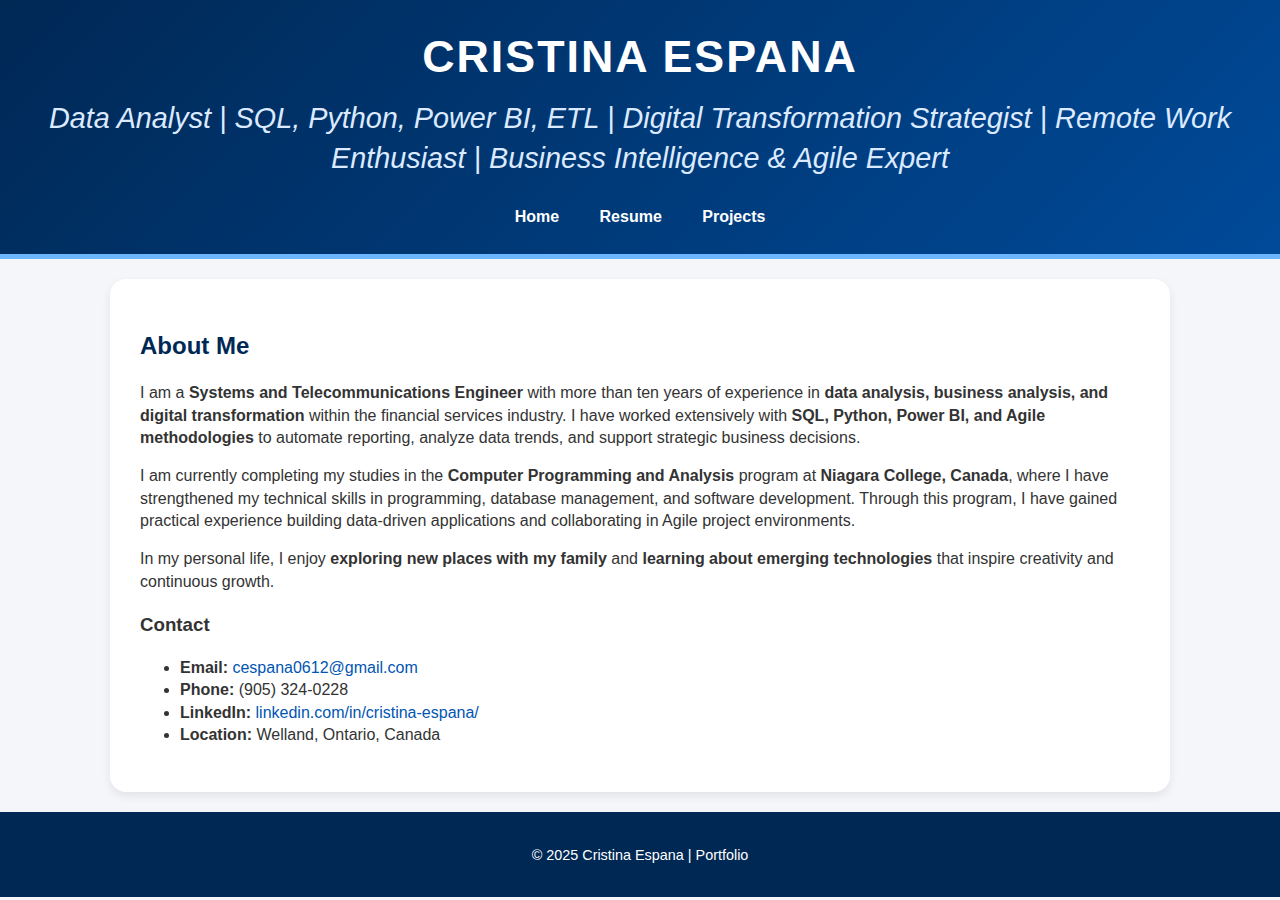
<file: index.html>
<!DOCTYPE html>
<html lang="en">

<head>
    <meta charset="UTF-8">
    <meta name="viewport" content="width=device-width, initial-scale=1.0">
    <title>Cristina Espana - Portfolio</title>
    <link rel="stylesheet" href="css/styles.css">
</head>

<body>
    <header>
        <div class="header-content">
            <div class="name-title">
                <h1>Cristina Espana</h1>
                <p class="subtitle">
                    Data Analyst | SQL, Python, Power BI, ETL | Digital Transformation Strategist |
                    Remote Work Enthusiast | Business Intelligence & Agile Expert
                </p>
            </div>
            <nav>
                <a href="index.html">Home</a>
                <a href="resume.html">Resume</a>
                <a href="projects.html">Projects</a>
            </nav>
        </div>
    </header>

    <section class="home">
        <h2>About Me</h2>
        <p>
            I am a <strong>Systems and Telecommunications Engineer</strong> with more than ten years of experience in
            <strong>data analysis, business analysis, and digital transformation</strong> within the financial
            services industry. I have worked extensively with <strong>SQL, Python, Power BI, and Agile
                methodologies</strong>
            to automate reporting, analyze data trends, and support strategic business decisions.
        </p>
        <p>
            I am currently completing my studies in the <strong>Computer Programming and Analysis</strong> program at
            <strong>Niagara College, Canada</strong>, where I have strengthened my technical skills in programming,
            database
            management, and software development. Through this program, I have gained practical experience building
            data-driven
            applications and collaborating in Agile project environments.
        </p>
        <p>
            In my personal life, I enjoy <strong>exploring new places with my family</strong> and <strong>learning about
                emerging technologies</strong> that inspire creativity and continuous growth.
        </p>
        <h3>Contact</h3>
        <ul>
            <li><strong>Email:</strong> <a href="mailto:cespana0612@gmail.com">cespana0612@gmail.com</a></li>
            <li><strong>Phone:</strong> (905) 324-0228</li>
            <li><strong>LinkedIn:</strong> <a href="https://www.linkedin.com/in/cristina-espana/"
                    target="_blank">linkedin.com/in/cristina-espana/</a></li>
            <li><strong>Location:</strong> Welland, Ontario, Canada</li>
        </ul>
    </section>

    <footer>
        <p>© 2025 Cristina Espana | Portfolio</p>
    </footer>
</body>

</html>
</file>
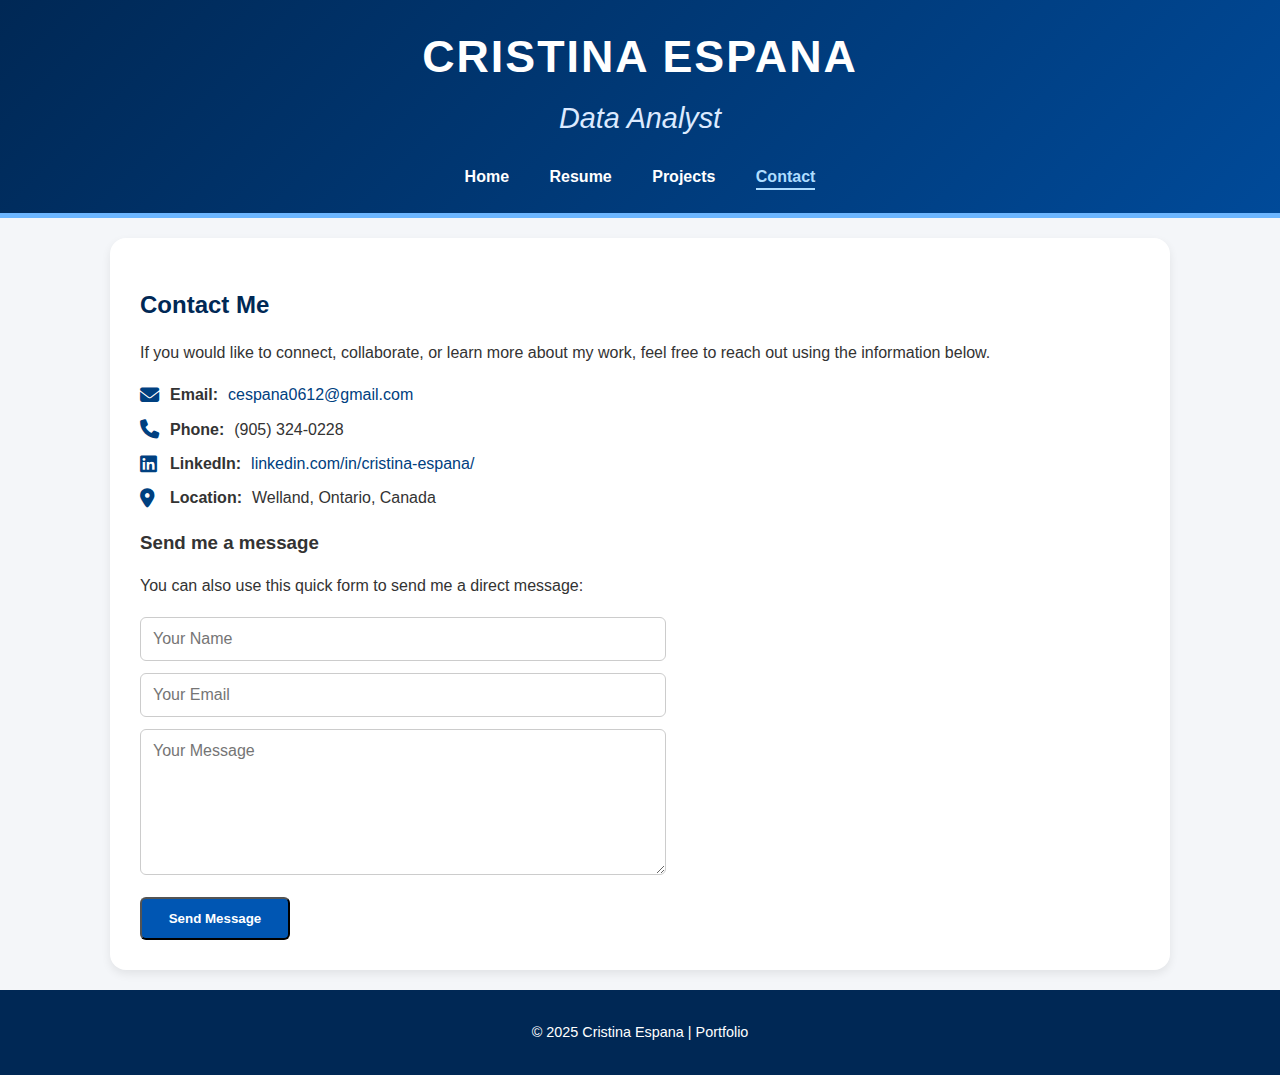
<file: contact.html>
<!DOCTYPE html>
<html lang="en">

<head>
    <meta charset="UTF-8">
    <meta name="viewport" content="width=device-width, initial-scale=1.0">
    <title>Contact - Cristina Espana</title>
    <link rel="stylesheet" href="https://cdnjs.cloudflare.com/ajax/libs/font-awesome/6.5.0/css/all.min.css">
    <link rel="stylesheet" href="css/styles.css">
</head>

<body>

    <header>
        <div class="header-content">
            <div class="name-title">
                <h1>Cristina Espana</h1>
                <p class="subtitle">Data Analyst</p>
            </div>
            <nav>
                <a href="index.html">Home</a>
                <a href="resume.html">Resume</a>
                <a href="projects.html">Projects</a>
                <a href="contact.html" class="active">Contact</a>
            </nav>
        </div>
    </header>

    <section class="contact">
        <h2>Contact Me</h2>
        <p>
            If you would like to connect, collaborate, or learn more about my work, feel free to reach out using the
            information below.
        </p>

        <ul class="contact-list">
            <li>
                <i class="fas fa-envelope"></i>
                <strong>Email:</strong>
                <a href="mailto:cespana0612@gmail.com">cespana0612@gmail.com</a>
            </li>

            <li>
                <i class="fas fa-phone"></i>
                <strong>Phone:</strong>
                (905) 324-0228
            </li>

            <li>
                <i class="fab fa-linkedin"></i>
                <strong>LinkedIn:</strong>
                <a href="https://www.linkedin.com/in/cristina-espana/"
                    target="_blank">linkedin.com/in/cristina-espana/</a>
            </li>

            <li>
                <i class="fas fa-location-dot"></i>
                <strong>Location:</strong>
                Welland, Ontario, Canada
            </li>
        </ul>

        <h3>Send me a message</h3>
        <p>You can also use this quick form to send me a direct message:</p>

        <form class="contact-form" action="https://formsubmit.co/cespana0612@gmail.com" method="POST">
            <input type="text" name="name" placeholder="Your Name" required>
            <input type="email" name="email" placeholder="Your Email" required>
            <textarea name="message" placeholder="Your Message" required></textarea>
            <button type="submit" class="btn">Send Message</button>

            <!-- FormSubmit settings -->
            <input type="hidden" name="_blacklist" value="spam, scam">
            <input type="hidden" name="_captcha" value="false">
        </form>
    </section>

    <footer>
        <p>© 2025 Cristina Espana | Portfolio</p>
    </footer>

</body>

</html>
</file>
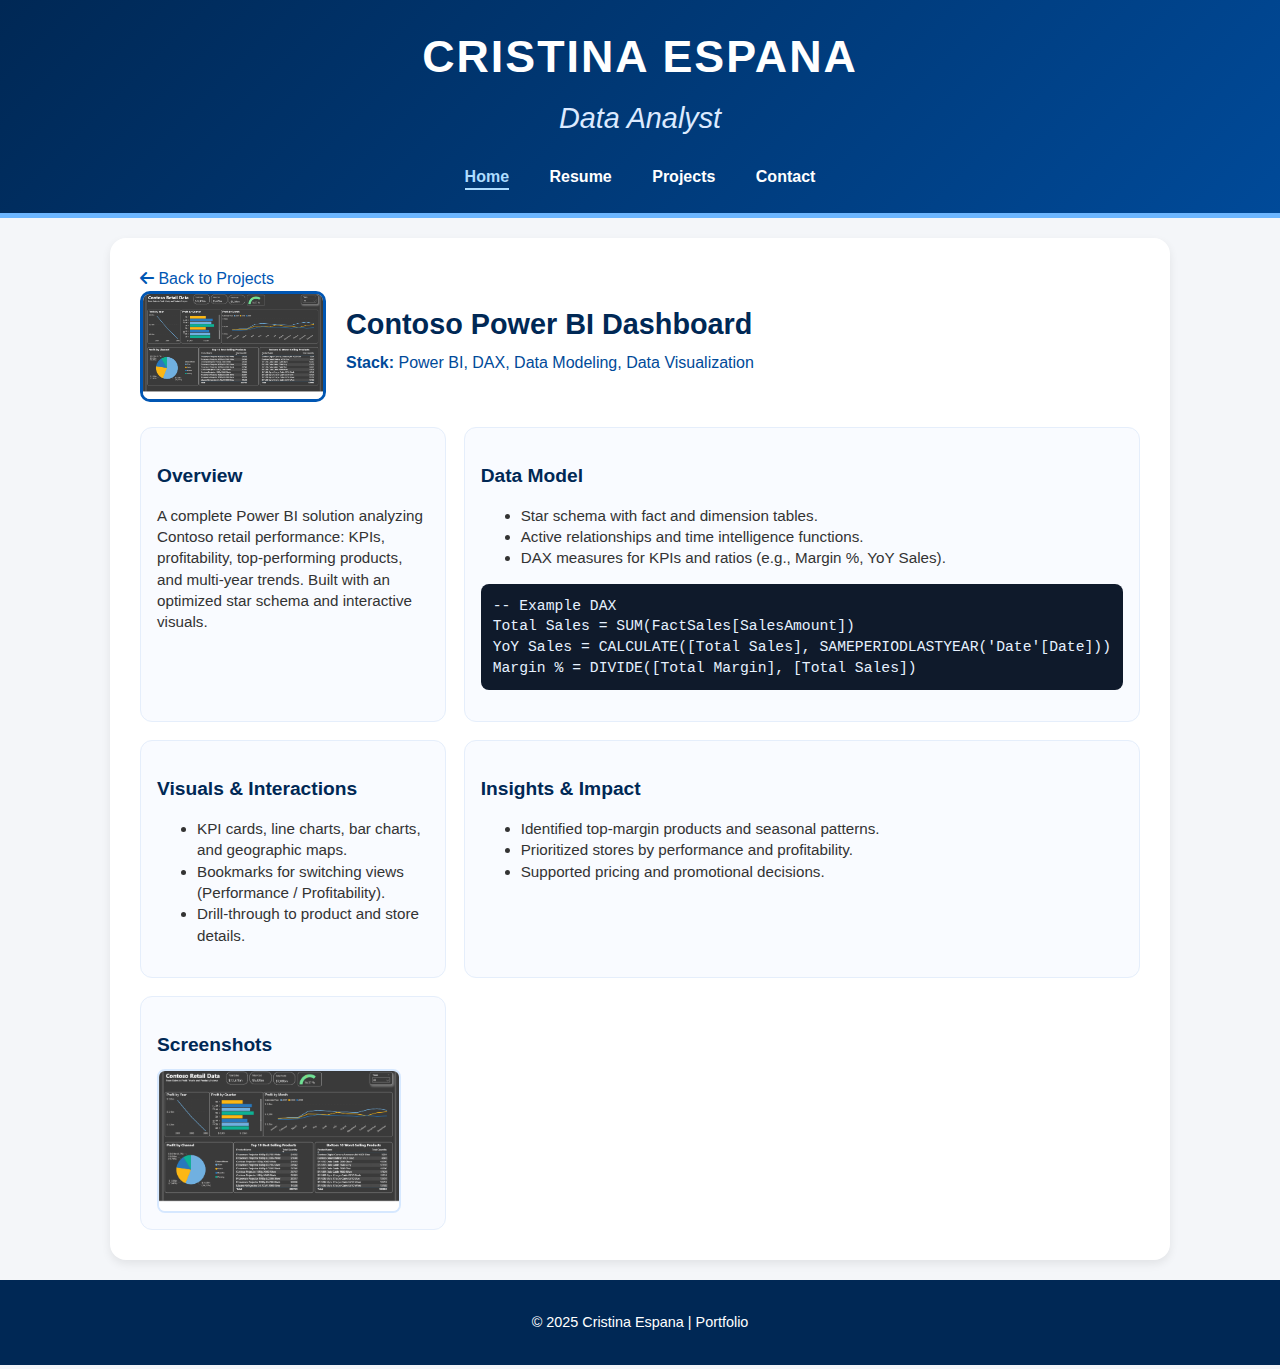
<file: contoso.html>
<!DOCTYPE html>
<html lang="en">

<head>
    <meta charset="UTF-8" />
    <meta name="viewport" content="width=device-width, initial-scale=1.0" />
    <title>Contoso Power BI Dashboard — Cristina Espana</title>
    <link rel="stylesheet" href="https://cdnjs.cloudflare.com/ajax/libs/font-awesome/6.5.0/css/all.min.css">
    <link rel="stylesheet" href="css/styles.css">
</head>

<body>
    <header>
        <div class="header-content">
            <div class="name-title">
                <h1>Cristina Espana</h1>
                <p class="subtitle">Data Analyst</p>
            </div>
            <nav>
                <a href="index.html" class="active">Home</a>
                <a href="resume.html">Resume</a>
                <a href="projects.html">Projects</a>
                <a href="contact.html">Contact</a>
            </nav>
        </div>
    </header>

    <section class="project-detail">
        <a href="projects.html"><i class="fa-solid fa-arrow-left"></i> Back to Projects</a>

        <div class="detail-header">
            <img src="images/contoso.png" alt="Contoso Power BI Screenshot" class="project-image">
            <div class="detail-title">
                <h2>Contoso Power BI Dashboard</h2>
                <p class="detail-subtitle"><strong>Stack:</strong> Power BI, DAX, Data Modeling, Data Visualization</p>
                <div class="detail-actions">
                    
                    <!--<i class="fa-solid fa-chart-line" aria-hidden="true"></i> Live Report-->
                    </a>
                </div>
            </div>
        </div>

        <div class="detail-grid">
            <article>
                <h3>Overview</h3>
                <p>
                    A complete Power BI solution analyzing Contoso retail performance: KPIs, profitability,
                    top-performing products, and multi-year trends. Built with an optimized star schema and interactive
                    visuals.
                </p>
            </article>

            <article>
                <h3>Data Model</h3>
                <ul>
                    <li>Star schema with fact and dimension tables.</li>
                    <li>Active relationships and time intelligence functions.</li>
                    <li>DAX measures for KPIs and ratios (e.g., Margin %, YoY Sales).</li>
                </ul>
                <pre class="code-snippet"><code>-- Example DAX
Total Sales = SUM(FactSales[SalesAmount])
YoY Sales = CALCULATE([Total Sales], SAMEPERIODLASTYEAR('Date'[Date]))
Margin % = DIVIDE([Total Margin], [Total Sales])
</code></pre>
            </article>

            <article>
                <h3>Visuals & Interactions</h3>
                <ul>
                    <li>KPI cards, line charts, bar charts, and geographic maps.</li>
                    <li>Bookmarks for switching views (Performance / Profitability).</li>
                    <li>Drill-through to product and store details.</li>
                </ul>
            </article>

            <!-- Replace src with your Publish-to-Web iframe URL if you want to embed -->
            <!--
            <article>
                <h3>Embed (optional)</h3>
                <div class="embed-wrapper">
                    
                    <iframe title="Contoso Report" </iframe>
                </div>
                <p class="embed-note">
                    Note: Use Publish to Web only for non-sensitive, safe datasets.
                </p>
            </article>
            -->

            <article>
                <h3>Insights & Impact</h3>
                <ul>
                    <li>Identified top-margin products and seasonal patterns.</li>
                    <li>Prioritized stores by performance and profitability.</li>
                    <li>Supported pricing and promotional decisions.</li>
                </ul>
            </article>

            <article>
                <h3>Screenshots</h3>
                <div class="screenshot-row">
                    <img src="images/contoso.png" alt="Contoso Power BI Screenshot" class="project-image">
                </div>
            </article>

        </div>
    </section>

    <footer>
        <p>© 2025 Cristina Espana | Portfolio</p>
    </footer>
</body>

</html>
</file>
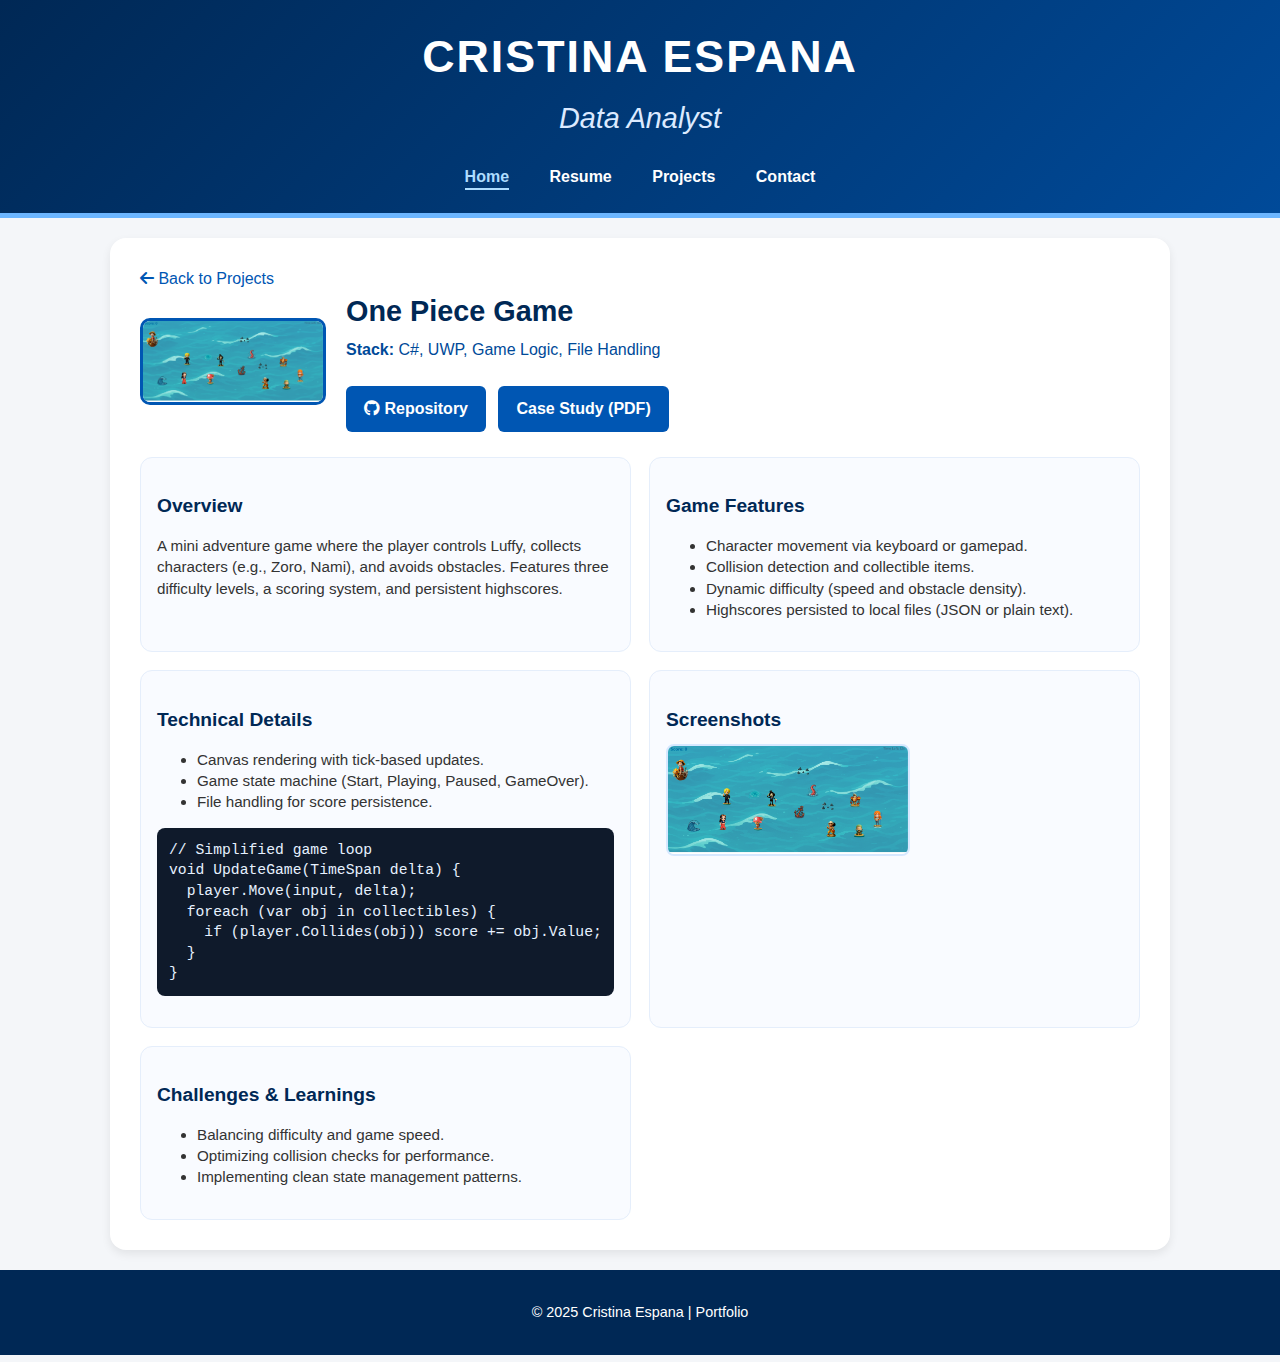
<file: onepiece.html>
<!DOCTYPE html>
<html lang="en">

<head>
    <meta charset="UTF-8" />
    <meta name="viewport" content="width=device-width, initial-scale=1.0" />
    <title>One Piece Game — Cristina Espana</title>
    <link rel="stylesheet" href="https://cdnjs.cloudflare.com/ajax/libs/font-awesome/6.5.0/css/all.min.css">
    <link rel="stylesheet" href="css/styles.css">

<body>
    <header>
        <div class="header-content">
            <div class="name-title">
                <h1>Cristina Espana</h1>
                <p class="subtitle">Data Analyst</p>
            </div>
            <nav>
                <a href="index.html" class="active">Home</a>
                <a href="resume.html">Resume</a>
                <a href="projects.html">Projects</a>
                <a href="contact.html">Contact</a>
            </nav>
        </div>
    </header>

    <section class="project-detail">
        <a href="projects.html"><i class="fa-solid fa-arrow-left"></i> Back to Projects</a>

        <div class="detail-header">
            <img src="images/onepiece.png" alt="One Piece Game Screenshot" class="project-image">
            <div class="detail-title">
                <h2>One Piece Game</h2>
                <p class="detail-subtitle"><strong>Stack:</strong> C#, UWP, Game Logic, File Handling</p>
                <div class="detail-actions">
                    <a href="https://github.com/CristinaEspana/One_Piece_Game" class="btn" >
                    <i class="fa-brands fa-github" aria-hidden="true"></i> Repository
                    </a>
                    <a href="docs/OnePiece_CaseStudy.pdf" class="btn" target="_fa-file-pdf" aria-hidden="true"></i> Case
                        Study (PDF)
                    </a>
                </div>
            </div>
        </div>

        <div class="detail-grid">
            <article>
                <h3>Overview</h3>
                <p>
                    A mini adventure game where the player controls Luffy, collects characters (e.g., Zoro, Nami), and
                    avoids obstacles.
                    Features three difficulty levels, a scoring system, and persistent highscores.
                </p>
            </article>

            <article>
                <h3>Game Features</h3>
                <ul>
                    <li>Character movement via keyboard or gamepad.</li>
                    <li>Collision detection and collectible items.</li>
                    <li>Dynamic difficulty (speed and obstacle density).</li>
                    <li>Highscores persisted to local files (JSON or plain text).</li>
                </ul>
            </article>

            <article>
                <h3>Technical Details</h3>
                <ul>
                    <li>Canvas rendering with tick-based updates.</li>
                    <li>Game state machine (Start, Playing, Paused, GameOver).</li>
                    <li>File handling for score persistence.</li>
                </ul>
                <pre class="code-snippet"><code>// Simplified game loop
void UpdateGame(TimeSpan delta) {
  player.Move(input, delta);
  foreach (var obj in collectibles) {
    if (player.Collides(obj)) score += obj.Value;
  }
}
</code></pre>
            </article>

            <article>
                <h3>Screenshots</h3>
                <div class="screenshot-row">
                    <img src="images/onepiece.png" alt="One Piece Game Screenshot" class="project-image">
                </div>
            </article>

            <article>
                <h3>Challenges & Learnings</h3>
                <ul>
                    <li>Balancing difficulty and game speed.</li>
                    <li>Optimizing collision checks for performance.</li>
                    <li>Implementing clean state management patterns.</li>
                </ul>
            </article>
        </div>
    </section>

    <footer>
        <p>© 2025 Cristina Espana | Portfolio</p>
    </footer>
</body>

</html>
</file>
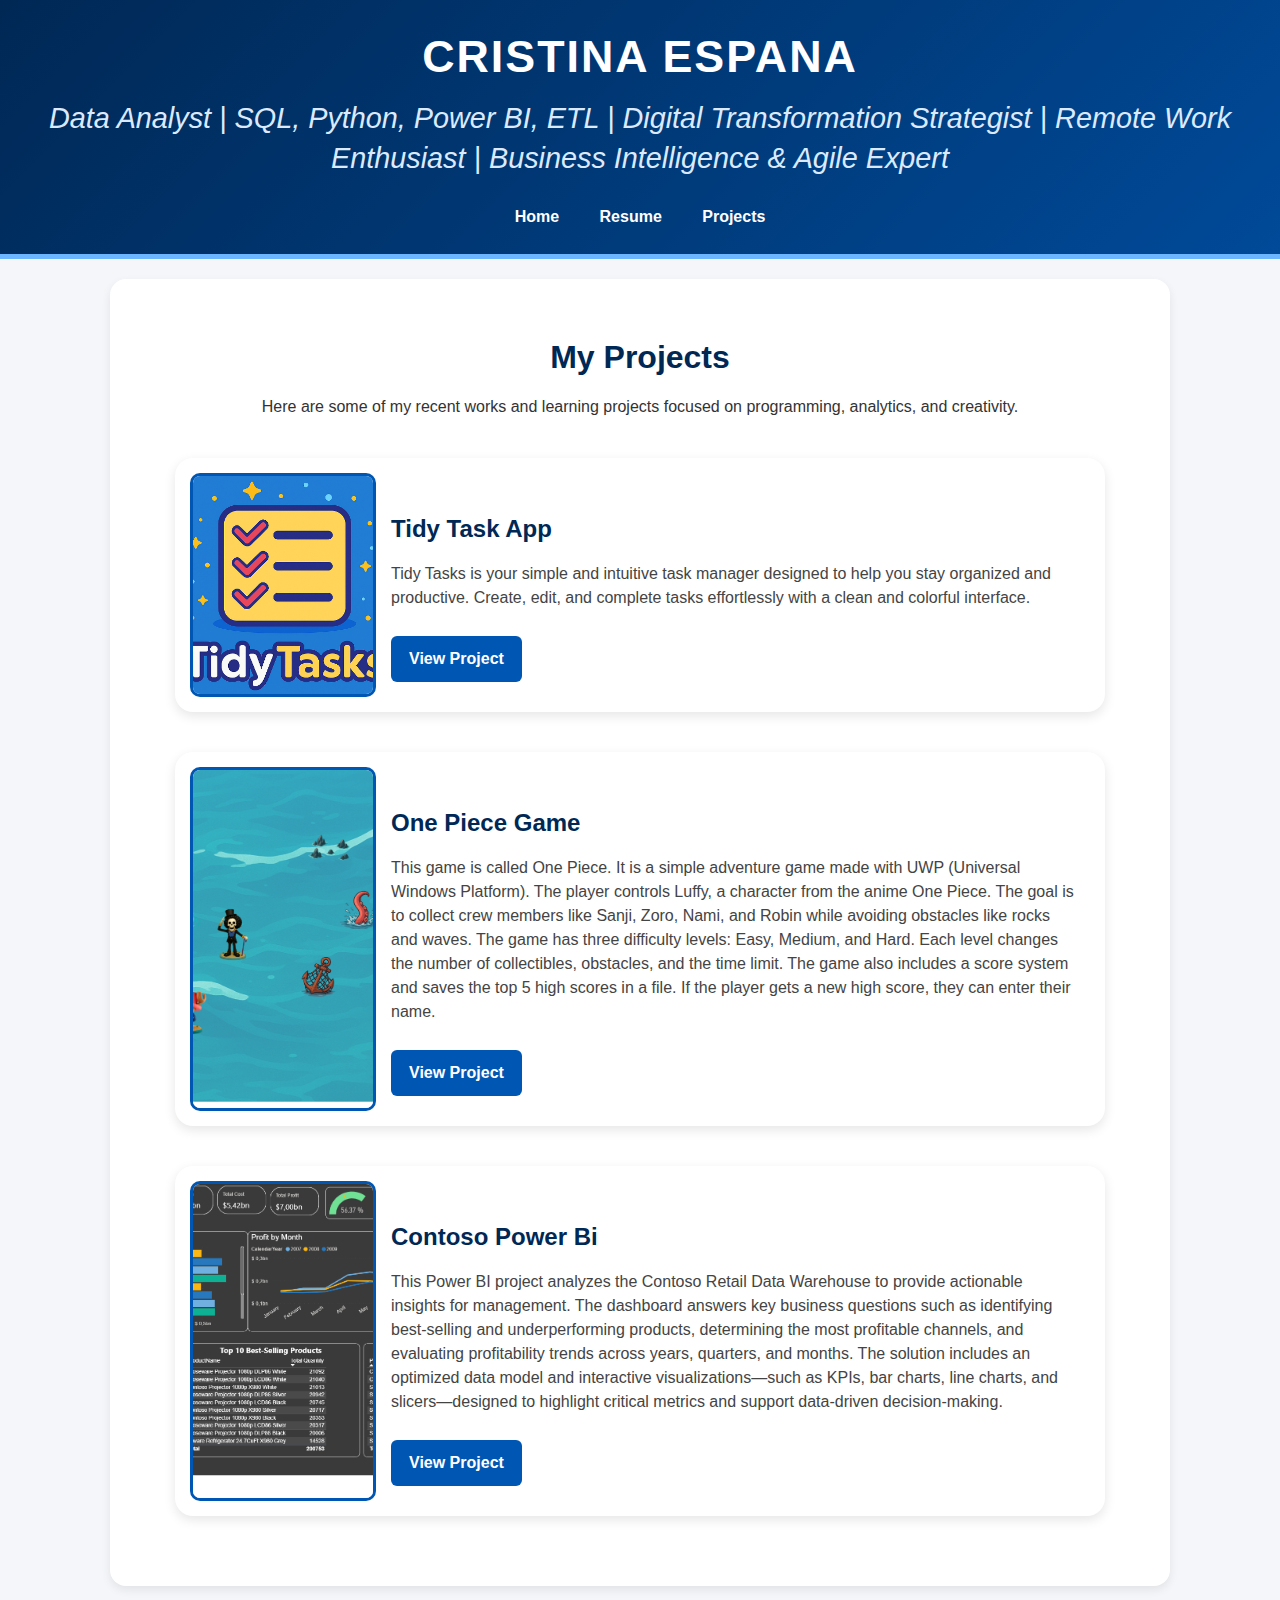
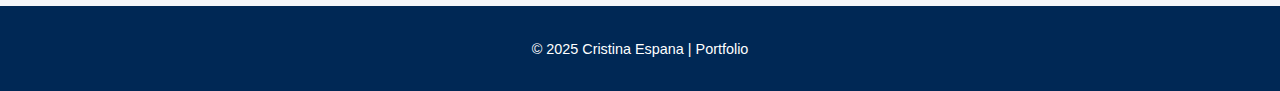
<file: projects.html>
<!DOCTYPE html>
<html lang="en">

<head>
    <meta charset="UTF-8">
    <meta name="viewport" content="width=device-width, initial-scale=1.0">
    <title>Cristina Espana - Portfolio</title>
    <link rel="stylesheet" href="css/styles.css">
</head>

<body>
    <header>
        <div class="header-content">
            <div class="name-title">
                <h1>Cristina Espana</h1>
                <p class="subtitle">
                    Data Analyst | SQL, Python, Power BI, ETL | Digital Transformation Strategist |
                    Remote Work Enthusiast | Business Intelligence & Agile Expert
                </p>
            </div>
            <nav>
                <a href="index.html">Home</a>
                <a href="resume.html">Resume</a>
                <a href="projects.html">Projects</a>
            </nav>
        </div>
    </header>

    <section class="projects">
        <h2>My Projects</h2>
        <p>Here are some of my recent works and learning projects focused on programming, analytics, and creativity.</p>

        <!-- Project 1 -->
        <div class="project-card">
            <img src="images/tidytask.png" alt="Tydi Task App Screenshot" class="project-image">
            <div class="project-info">
                <h3>Tidy Task App</h3>
                <p>
                    Tidy Tasks is your simple and intuitive task manager designed to help you stay organized
                    and productive. Create, edit, and complete tasks effortlessly with a clean and colorful interface.
                </p>
                <a href="#" class="btn">View Project</a>
            </div>
        </div>

        <!-- Project 2 -->
        <div class="project-card">
            <img src="images/onepiece.png" alt="One Piece Game Screenshot" class="project-image">
            <div class="project-info">
                <h3>One Piece Game</h3>
                <p>
                    This game is called One Piece. It is a simple adventure game made with UWP (Universal Windows
                    Platform). The player controls Luffy, a character from the anime One Piece. The goal is to collect
                    crew members like Sanji, Zoro, Nami, and Robin while avoiding obstacles like rocks and waves.
                    The game has three difficulty levels: Easy, Medium, and Hard. Each level changes the number of
                    collectibles, obstacles, and the time limit. The game also includes a score system and saves the
                    top 5 high scores in a file. If the player gets a new high score, they can enter their name.
                </p>
                <a href="#" class="btn">View Project</a>
            </div>
        </div>

        <!-- Project 3 -->
        <div class="project-card">
            <img src="images/contoso.png" alt="Contoso Power BI Screenshot" class="project-image">
            <div class="project-info">
                <h3>Contoso Power Bi</h3>
                <p>
                    This Power BI project analyzes the Contoso Retail Data Warehouse to provide actionable
                    insights for management. The dashboard answers key business questions such as identifying
                    best-selling and underperforming products, determining the most profitable channels, and
                    evaluating profitability trends across years, quarters, and months. The solution includes
                    an optimized data model and interactive visualizations—such as KPIs, bar charts, line charts,
                    and slicers—designed to highlight critical metrics and support data-driven decision-making.
                </p>
                <a href="#" class="btn">View Project</a>
            </div>
        </div>

    </section>

    <footer>
        <p>© 2025 Cristina Espana | Portfolio</p>
    </footer>
</body>

</html>
</file>
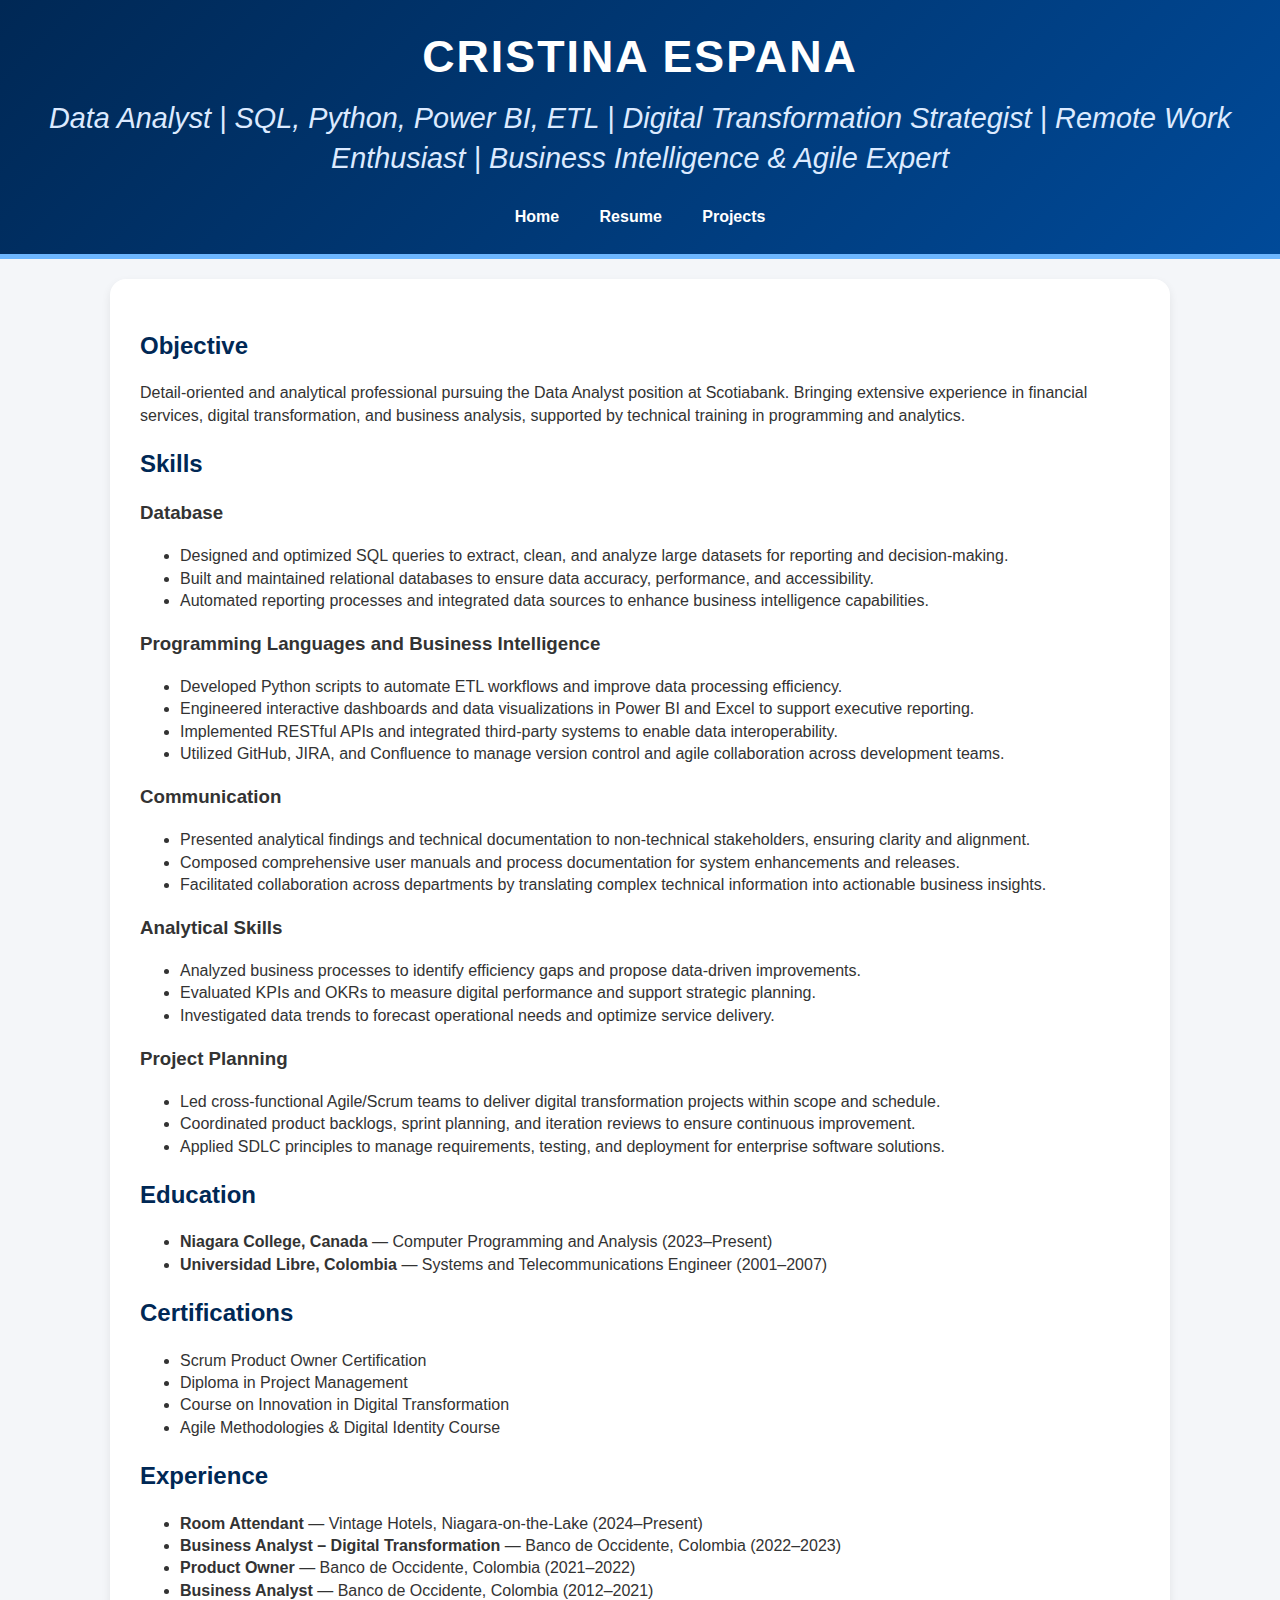
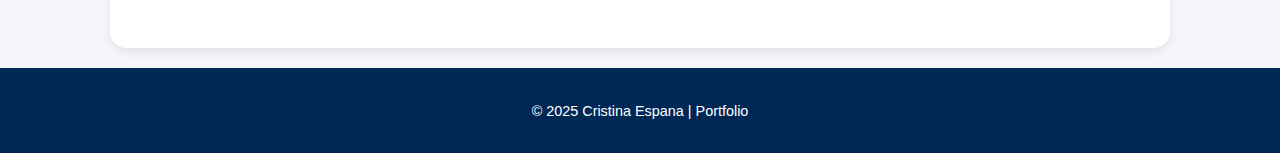
<file: resume.html>
<!DOCTYPE html>
<html lang="en">

<head>
    <meta charset="UTF-8">
    <meta name="viewport" content="width=device-width, initial-scale=1.0">
    <title>Cristina Espana - Portfolio</title>
    <link rel="stylesheet" href="css/styles.css">
</head>

<body>
    <header>
        <div class="header-content">
            <div class="name-title">
                <h1>Cristina Espana</h1>
                <p class="subtitle">
                    Data Analyst | SQL, Python, Power BI, ETL | Digital Transformation Strategist |
                    Remote Work Enthusiast | Business Intelligence & Agile Expert
                </p>
            </div>
            <nav>
                <a href="index.html">Home</a>
                <a href="resume.html">Resume</a>
                <a href="projects.html">Projects</a>
            </nav>
        </div>
    </header>

    <section class="resume">
        <h2>Objective</h2>
        <p>
            Detail-oriented and analytical professional pursuing the Data Analyst position at Scotiabank.
            Bringing extensive experience in financial services, digital transformation, and business analysis,
            supported by technical training in programming and analytics.
        </p>

        <h2>Skills</h2>

        <h3>Database</h3>
        <ul>
            <li>Designed and optimized SQL queries to extract, clean, and analyze large datasets for reporting and
                decision-making.</li>
            <li>Built and maintained relational databases to ensure data accuracy, performance, and accessibility.</li>
            <li>Automated reporting processes and integrated data sources to enhance business intelligence capabilities.
            </li>
        </ul>

        <h3>Programming Languages and Business Intelligence</h3>
        <ul>
            <li>Developed Python scripts to automate ETL workflows and improve data processing efficiency.</li>
            <li>Engineered interactive dashboards and data visualizations in Power BI and Excel to support executive
                reporting.</li>
            <li>Implemented RESTful APIs and integrated third-party systems to enable data interoperability.</li>
            <li>Utilized GitHub, JIRA, and Confluence to manage version control and agile collaboration across
                development teams.</li>
        </ul>

        <h3>Communication</h3>
        <ul>
            <li>Presented analytical findings and technical documentation to non-technical stakeholders, ensuring
                clarity and alignment.</li>
            <li>Composed comprehensive user manuals and process documentation for system enhancements and releases.</li>
            <li>Facilitated collaboration across departments by translating complex technical information into
                actionable business insights.</li>
        </ul>

        <h3>Analytical Skills</h3>
        <ul>
            <li>Analyzed business processes to identify efficiency gaps and propose data-driven improvements.</li>
            <li>Evaluated KPIs and OKRs to measure digital performance and support strategic planning.</li>
            <li>Investigated data trends to forecast operational needs and optimize service delivery.</li>
        </ul>

        <h3>Project Planning</h3>
        <ul>
            <li>Led cross-functional Agile/Scrum teams to deliver digital transformation projects within scope and
                schedule.</li>
            <li>Coordinated product backlogs, sprint planning, and iteration reviews to ensure continuous improvement.
            </li>
            <li>Applied SDLC principles to manage requirements, testing, and deployment for enterprise software
                solutions.</li>
        </ul>

        <h2>Education</h2>
        <ul>
            <li><strong>Niagara College, Canada</strong> — Computer Programming and Analysis (2023–Present)</li>
            <li><strong>Universidad Libre, Colombia</strong> — Systems and Telecommunications Engineer (2001–2007)</li>
        </ul>

        <h2>Certifications</h2>
        <ul>
            <li>Scrum Product Owner Certification</li>
            <li>Diploma in Project Management</li>
            <li>Course on Innovation in Digital Transformation</li>
            <li>Agile Methodologies & Digital Identity Course</li>
        </ul>

        <h2>Experience</h2>
        <ul>
            <li><strong>Room Attendant</strong> — Vintage Hotels, Niagara-on-the-Lake (2024–Present)</li>
            <li><strong>Business Analyst – Digital Transformation</strong> — Banco de Occidente, Colombia (2022–2023)
            </li>
            <li><strong>Product Owner</strong> — Banco de Occidente, Colombia (2021–2022)</li>
            <li><strong>Business Analyst</strong> — Banco de Occidente, Colombia (2012–2021)</li>
        </ul>
    </section>

    <footer>
        <p>© 2025 Cristina Espana | Portfolio</p>
    </footer>
</body>

</html>
</file>
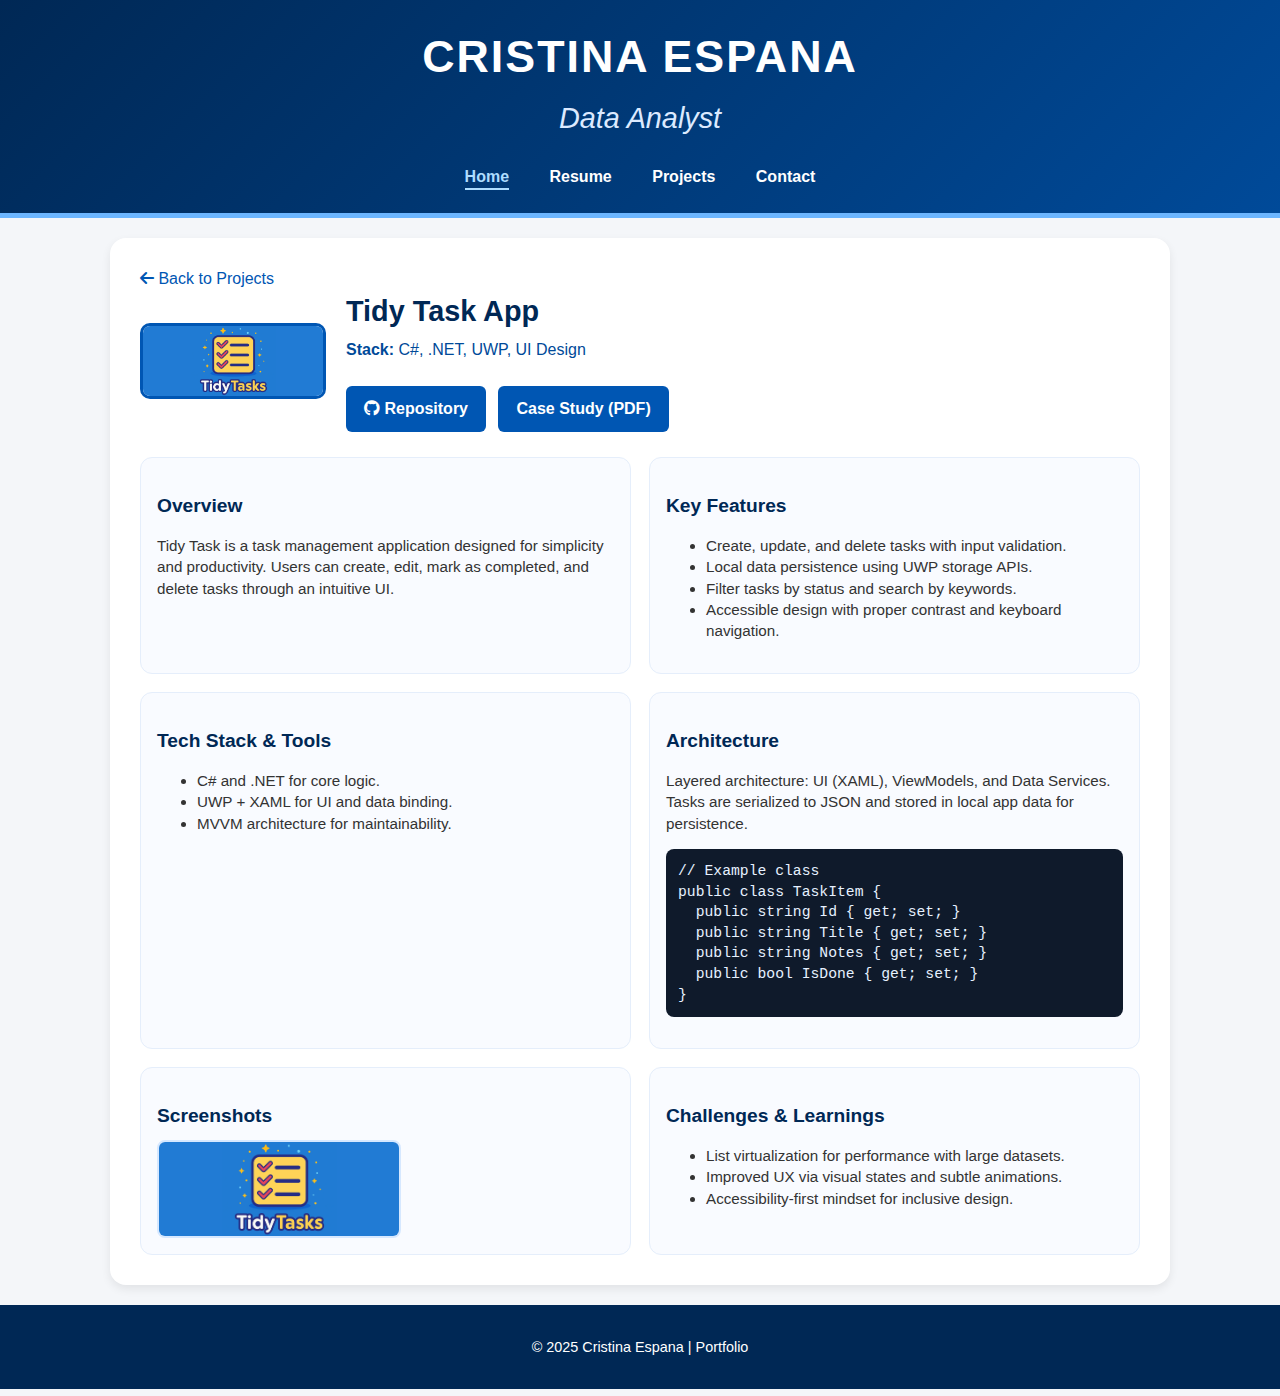
<file: tidytask.html>
<!DOCTYPE html>
<html lang="en">

<head>
    <meta charset="UTF-8" />
    <meta name="viewport" content="width=device-width, initial-scale=1.0" />
    <title>Tidy Task App — Cristina Espana</title>
    <link rel="stylesheet" href="https://cdnjs.cloudflare.com/ajax/libs/font-awesome/6.5.0/css/all.min.css">
    <link rel="stylesheet" href="css/styles.css">
</head>
<body>
  <header>
        <div class="header-content">
            <div class="name-title">
                <h1>Cristina Espana</h1>
                <p class="subtitle">Data Analyst</p>
            </div>
            <nav>
                <a href="index.html" class="active">Home</a>
                <a href="resume.html">Resume</a>
                <a href="projects.html">Projects</a>
                <a href="contact.html">Contact</a>
            </nav>
        </div>
    </header>

    <section class="project-detail">
        <a href="projects.html"><i class="fa-solid fa-arrow-left"></i> Back to Projects</a>

        <div class="detail-header">
            <img src="images/tidytask.png" alt="Tydi Task App Screenshot" class="project-image">
            <div class="detail-title">
                <h2>Tidy Task App</h2>
                <p class="detail-subtitle"><strong>Stack:</strong> C#, .NET, UWP, UI Design</p>
                <div class="detail-actions">
                    <a href="https://github.com/CristinaEspana/TidyTask" class="btn" >
                    <i class="fa-brands fa-github" aria-hidden="true"></i> Repository
                    </a>
                    <a href="docs/TidyTask_CaseStudy.pdf" class="btn" target="_fa-file-pdf" aria-hidden="true"></i> Case
                        Study (PDF)
                    </a>
                </div>
            </div>
        </div>

        <div class="detail-grid">
            <article>
                <h3>Overview</h3>
                <p>
                    Tidy Task is a task management application designed for simplicity and productivity.
                    Users can create, edit, mark as completed, and delete tasks through an intuitive UI.
                </p>
            </article>

            <article>
                <h3>Key Features</h3>
                <ul>
                    <li>Create, update, and delete tasks with input validation.</li>
                    <li>Local data persistence using UWP storage APIs.</li>
                    <li>Filter tasks by status and search by keywords.</li>
                    <li>Accessible design with proper contrast and keyboard navigation.</li>
                </ul>
            </article>

            <article>
                <h3>Tech Stack & Tools</h3>
                <ul>
                    <li>C# and .NET for core logic.</li>
                    <li>UWP + XAML for UI and data binding.</li>
                    <li>MVVM architecture for maintainability.</li>
                </ul>
            </article>

            <article>
                <h3>Architecture</h3>
                <p>
                    Layered architecture: UI (XAML), ViewModels, and Data Services.
                    Tasks are serialized to JSON and stored in local app data for persistence.
                </p>
                <pre class="code-snippet"><code>// Example class
public class TaskItem {
  public string Id { get; set; }
  public string Title { get; set; }
  public string Notes { get; set; }
  public bool IsDone { get; set; }
}
</code></pre>
            </article>

            <article>
                <h3>Screenshots</h3>
                <div class="screenshot-row">
                    <img src="images/tidytask.png" alt="Tydi Task App Screenshot" class="project-image">
                </div>
            </article>

            <article>
                <h3>Challenges & Learnings</h3>
                <ul>
                    <li>List virtualization for performance with large datasets.</li>
                    <li>Improved UX via visual states and subtle animations.</li>
                    <li>Accessibility-first mindset for inclusive design.</li>
                </ul>
            </article>
        </div>
    </section>

    <footer>
        <p>© 2025 Cristina Espana | Portfolio</p>
    </footer>
    </body>

</html>
</file>
<file: css/styles.css>
/* =========================================================
   PORTFOLIO STYLESHEET — Cristina España
   Author: Cristina España
   Description: Styles for personal web portfolio
   ========================================================= */

/* ---------- GLOBAL STYLES ---------- */
body {
    font-family: "Segoe UI", Arial, sans-serif;
    margin: 0;
    background: #f4f6f9;
    color: #333;
    line-height: 1.4;
}

section {
    padding: 30px;
    max-width: 1000px;
    margin: 20px auto;
    background: #ffffff;
    border-radius: 16px;
    box-shadow: 0 4px 10px rgba(0, 0, 0, 0.08);
}

h1 {
    color: #ffffff;
}

h2 {
    color: #002855;
}

a {
    color: #0056b3;
    text-decoration: none;
    transition: 0.3s ease;
}

a:hover {
    color: #003d80;
}

/* ---------- HEADER ---------- */
header {
    background: linear-gradient(135deg, #002855, #004a99);
    color: white;
    padding: 25px 10px;
    text-align: center;
    border-bottom: 5px solid #6cb6ff;
}

.header-content {
    display: flex;
    flex-direction: column;
    align-items: center;
    gap: 8px;
}

.name-title h1 {
    font-size: 2.8rem;
    margin: 0;
    letter-spacing: 2px;
    text-transform: uppercase;
}

.subtitle {
    font-size: 1.8rem;
    color: #dceaff;
    line-height: 1.4;
    margin: 10px 0;
    font-style: italic;
}

/* ---------- NAVIGATION ---------- */
nav {
    margin-top: 10px;
}

nav a {
    color: white;
    margin: 0 18px;
    font-weight: 600;
    font-size: 1rem;
    padding-bottom: 3px;
    border-bottom: 2px solid transparent;
    transition: 0.3s ease;
}

nav a:hover,
nav a.active {
    color: #aeddff;
    border-bottom: 2px solid #aeddff;
}

/* ---------- BUTTONS ---------- */
.btn {
    display: inline-block;
    background-color: #0056b3;
    color: white;
    padding: 12px 18px;
    border-radius: 6px;
    text-decoration: none;
    font-weight: bold;
    margin-top: 10px;
    transition: 0.3s ease;
}

.btn:hover {
    background-color: #003d80;
    transform: translateY(-2px);
}

/* ---------- PROJECT CARDS ---------- */
.projects {
    text-align: center;
}

.projects h2 {
    font-size: 2rem;
    margin-bottom: 10px;
}

.project-card {
    display: flex;
    flex-direction: row;
    background: #ffffff;
    border-radius: 18px;
    overflow: hidden;
    box-shadow: 0 4px 12px rgba(0, 0, 0, 0.1);
    max-width: 900px;
    margin: 40px auto;
    transition: 0.3s ease;
    padding: 15px;
}

.project-card:hover {
    transform: translateY(-6px);
    box-shadow: 0 8px 20px rgba(0, 0, 0, 0.15);
}

.project-image {
    width: 180px;
    height: auto;
    border-radius: 10px;
    object-fit: cover;
    border: 3px solid #0056b3;
}

.project-info {
    flex: 1;
    text-align: left;
    padding: 15px;
}

.project-info h3 {
    margin-bottom: 12px;
    font-size: 1.5rem;
    color: #002855;
}

.project-info .skills {
    font-weight: bold;
    color: #004a99;
    margin-bottom: 10px;
}

.project-info p {
    font-size: 1rem;
    color: #444;
    line-height: 1.5;
}


/* ---------- PROJECT DETAIL CONTAINER ---------- */
.project-detail {
    padding: 30px;
    max-width: 1000px;
    margin: 20px auto;
    background: #ffffff;
    border-radius: 16px;
    box-shadow: 0 4px 10px rgba(0, 0, 0, 0.08);
}

.back-link {
    display: inline-flex;
    align-items: center;
    gap: 8px;
    margin-bottom: 15px;
    color: #004a99;
    font-weight: 600;
    font-size: 1rem;
}

.back-link:hover {
    color: #003d80;
}

/* ---------- HEADER OF DETAIL PAGE ---------- */
.detail-header {
    display: flex;
    gap: 20px;
    align-items: center;
    margin-bottom: 25px;
    flex-wrap: wrap;
}

.detail-image {
    width: 220px;
    height: auto;
    border-radius: 12px;
    border: 3px solid #0056b3;
    object-fit: cover;
}

.detail-title h2 {
    margin: 0;
    color: #002855;
    font-size: 1.8rem;
}

.detail-subtitle {
    color: #004a99;
    margin: 8px 0 14px 0;
    font-size: 1rem;
}

.detail-actions .btn {
    margin-right: 8px;
}

/* ---------- GRID FOR CONTENT ---------- */
.detail-grid {
    display: grid;
    grid-template-columns: 1fr 1fr;
    gap: 18px;
}

.detail-grid article {
    background: #f9fbff;
    border: 1px solid #e5eefb;
    border-radius: 12px;
    padding: 16px;
    font-size: 0.95rem;
    color: #333;
}

.detail-grid h3 {
    color: #002855;
    margin-bottom: 10px;
    font-size: 1.2rem;
}

/* ---------- CODE SNIPPETS ---------- */
.code-snippet {
    background: #0f1a2b;
    color: #e6f1ff;
    padding: 12px;
    border-radius: 8px;
    overflow-x: auto;
    font-family: ui-monospace, SFMono-Regular, Menlo, Consolas, "Liberation Mono", monospace;
    font-size: 0.92rem;
    margin-top: 10px;
}

/* ---------- SCREENSHOTS ---------- */
.screenshot-row {
    display: flex;
    gap: 12px;
    flex-wrap: wrap;
    margin-top: 10px;
}

.screenshot-row img {
    width: 240px;
    border-radius: 8px;
    border: 2px solid #d6e8ff;
}

/* ------ DOWNLOAD RESUME BUTTON ------ */
.download-btn {
    display: inline-flex;
    align-items: center;
    gap: 8px;
    background-color: #007bff;
    padding: 8px 10px;
    font-size: 0.9rem;
    font-weight: bold;
    border-radius: 6px;
    text-decoration: none;
    color: white;
}

.download-btn i {
    font-size: 1rem;
}

.download-btn:hover {
    background-color: #aeddff;
}

/* Date of last update */
.resume-updated {
    font-size: 0.9rem;
    color: #555;
    margin-top: -5px;
}

/* ---------- CONTACT PAGE ---------- */
.contact {
    text-align: left;
}

.contact-list {
    list-style-type: none;
    padding: 0;
    margin: 20px 0;
}

.contact-list li {
    margin-bottom: 10px;
    font-size: 1rem;
}

.contact-list a {
    color: #004080;
    text-decoration: none;
}

.contact-list a:hover {
    text-decoration: underline;
}

/* Contact Form */
.contact-form {
    display: flex;
    flex-direction: column;
    gap: 12px;
    max-width: 500px;
    margin-top: 20px;
}

.contact-form input,
.contact-form textarea {
    padding: 12px;
    border: 1px solid #ccc;
    border-radius: 6px;
    font-size: 1rem;
    width: 100%;
    font-family: "Segoe UI", Arial, sans-serif;
}

.contact-form textarea {
    min-height: 120px;
    resize: vertical;
}

.contact-form button {
    width: 150px;
    align-self: flex-start;
}

/* ---------- CONTACT ICONS ---------- */
.contact-list li {
    display: flex;
    align-items: center;
    gap: 10px;
    margin-bottom: 12px;
    font-size: 1rem;
}

.contact-list li i {
    font-size: 1.2rem;
    color: #004080;
    width: 20px;
}

/* ---------- FOOTER ---------- */
footer {
    text-align: center;
    background: #002855;
    color: white;
    padding: 18px;
    margin-top: 5px;
    font-size: 0.9rem;
}


/* ---------- EMBEDDED CONTENT ---------- */
.embed-wrapper iframe {
    border-radius: 12px;
    box-shadow: 0 4px 12px rgba(0, 0, 0, 0.12);
    width: 100%;
    height: 520px;
}

.embed-note {
    font-size: 0.95rem;
    color: #555;
    margin-top: 8px;
}

/* ---------- RESPONSIVE DESIGN ---------- */
@media (max-width: 700px) {
    section {
        padding: 25px;
    }

    .project-card {
        margin: 20px auto;
    }

    .project-info {
        text-align: center;
    }

    header {
        padding: 30px 10px;
    }

    .name-title h1 {
        font-size: 1.9rem;
    }
}


/* ---------- RESPONSIVE DESIGN FOR DETAIL PAGES ---------- */
@media (max-width: 900px) {
    .detail-header {
        flex-direction: column;
        text-align: center;
    }

    .detail-image {
        width: 100%;
        max-width: 500px;
    }

    .detail-grid {
        grid-template-columns: 1fr;
    }

    .detail-actions {
        display: flex;
        flex-wrap: wrap;
        justify-content: center;
        gap: 10px;
    }
}
</file>
